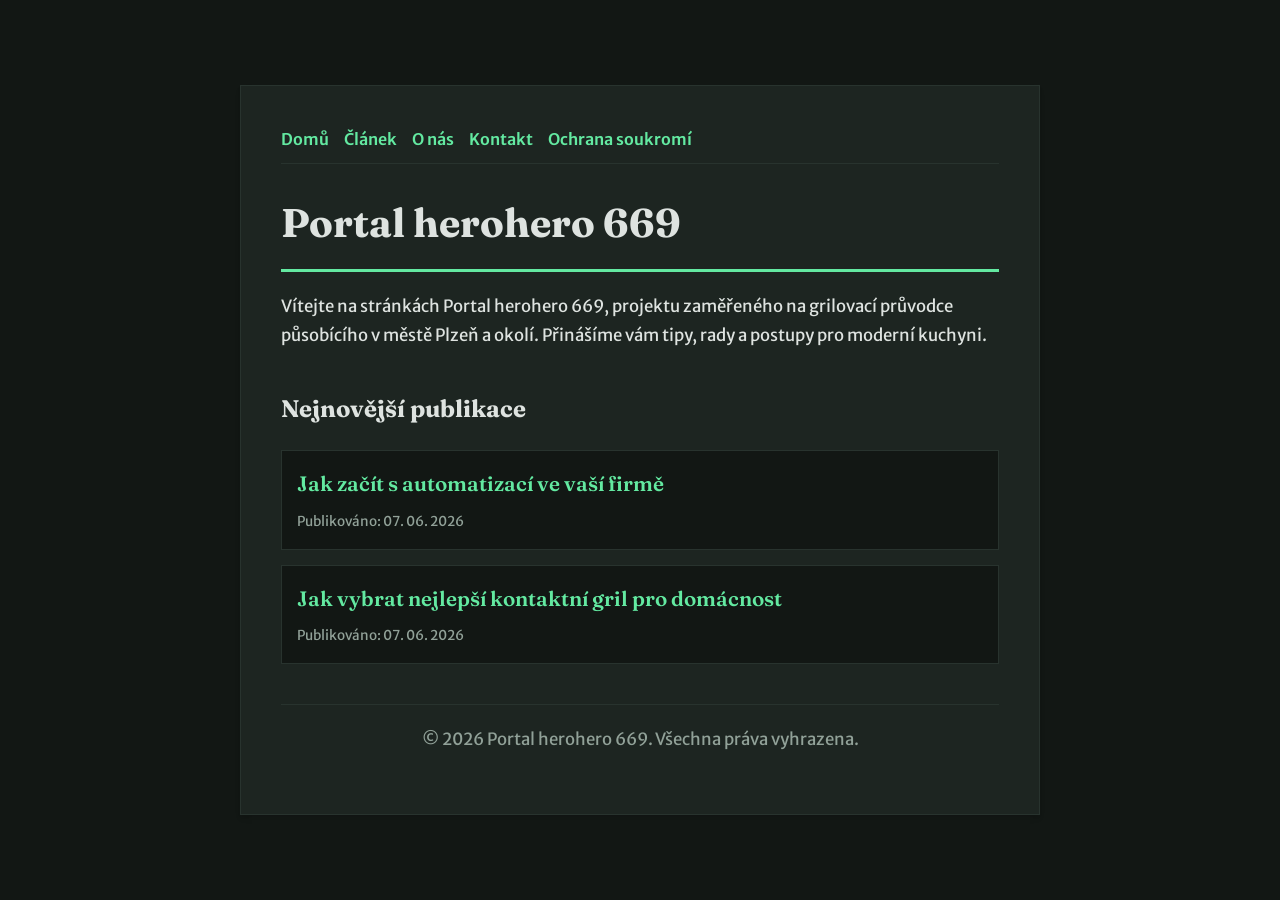
<file: index.html>
<!DOCTYPE html>
<html lang="cs">
<head>
    <meta charset="UTF-8">
    <meta name="viewport" content="width=device-width, initial-scale=1.0">
    <title>Portal herohero 669 | Grilovací průvodce - Plzeň</title>
    <meta name="description" content="Vítejte na stránkách Portal herohero 669, projektu zaměřeného na grilovací průvodce působícího v městě Plzeň a okolí. Přinášíme vám tipy, rady a postupy pro moderní kuchyni.">
    <meta name="geo.region" content="CZ" />
    <meta name="geo.placename" content="Plzeň" />
    <meta name="geo.position" content="49.7384;13.3736" />
    <meta name="ICBM" content="49.7384, 13.3736" />
    <link rel="stylesheet" href="style.css">
    <script type="application/ld+json">
{
  "@context": "https://schema.org",
  "@type": "LocalBusiness",
  "name": "Portal herohero 669",
  "url": "https://portal-herohero-669.github.io",
  "telephone": "+420 377 555 321",
  "address": {
    "@type": "PostalAddress",
    "addressLocality": "Plzeň",
    "addressRegion": "Plzeňský",
    "postalCode": "301 00",
    "addressCountry": "CZ"
  },
  "geo": {
    "@type": "GeoCoordinates",
    "latitude": 49.7384,
    "longitude": 13.3736
  }
}
</script>
</head>
<body>
    
        <div class="container" style="max-width: 800px;">
            <nav style="display: flex; gap: 15px; margin-bottom: 25px; border-bottom: 1px solid var(--border-color); padding-bottom: 10px; overflow-x: auto; flex-wrap: wrap;">
            <a href="index.html">Domů</a>
            <a href="jak-zacit-s-automatizaci-ve-vasi-firme.html">Článek</a>
            <a href="about.html">O nás</a>
            <a href="contact.html">Kontakt</a>
            <a href="privacy.html">Ochrana soukromí</a>
        </nav>
            <h1>Portal herohero 669</h1>
            <p>Vítejte na stránkách Portal herohero 669, projektu zaměřeného na grilovací průvodce působícího v městě Plzeň a okolí. Přinášíme vám tipy, rady a postupy pro moderní kuchyni.</p>
            <h2 style="margin-top: 40px;">Nejnovější publikace</h2>
            <ul style="list-style-type: none; padding-left: 0;">
                <li style="background: var(--bg-color); padding: 15px; border-radius: var(--border-radius); border: 1px solid var(--border-color); margin-bottom: 15px;">
                <h3 style="margin-bottom: 5px; font-size: 1.3rem;"><a href="jak-zacit-s-automatizaci-ve-vasi-firme.html">Jak začít s automatizací ve vaší firmě</a></h3>
                <span style="font-size:0.85rem; color: var(--muted-text)">Publikováno: 07. 06. 2026</span>
            </li>
<li style="background: var(--bg-color); padding: 15px; border-radius: var(--border-radius); border: 1px solid var(--border-color); margin-bottom: 15px;">
                <h3 style="margin-bottom: 5px; font-size: 1.3rem;"><a href="jak-vybrat-nejlepsi-kontaktni-gril-pro-domacnost.html">Jak vybrat nejlepší kontaktní gril pro domácnost</a></h3>
                <span style="font-size:0.85rem; color: var(--muted-text)">Publikováno: 07. 06. 2026</span>
            </li>

            </ul>
            <footer>
                <p>&copy; 2026 Portal herohero 669. Všechna práva vyhrazena.</p>
            </footer>
        </div>
        
</body>
</html>
</file>
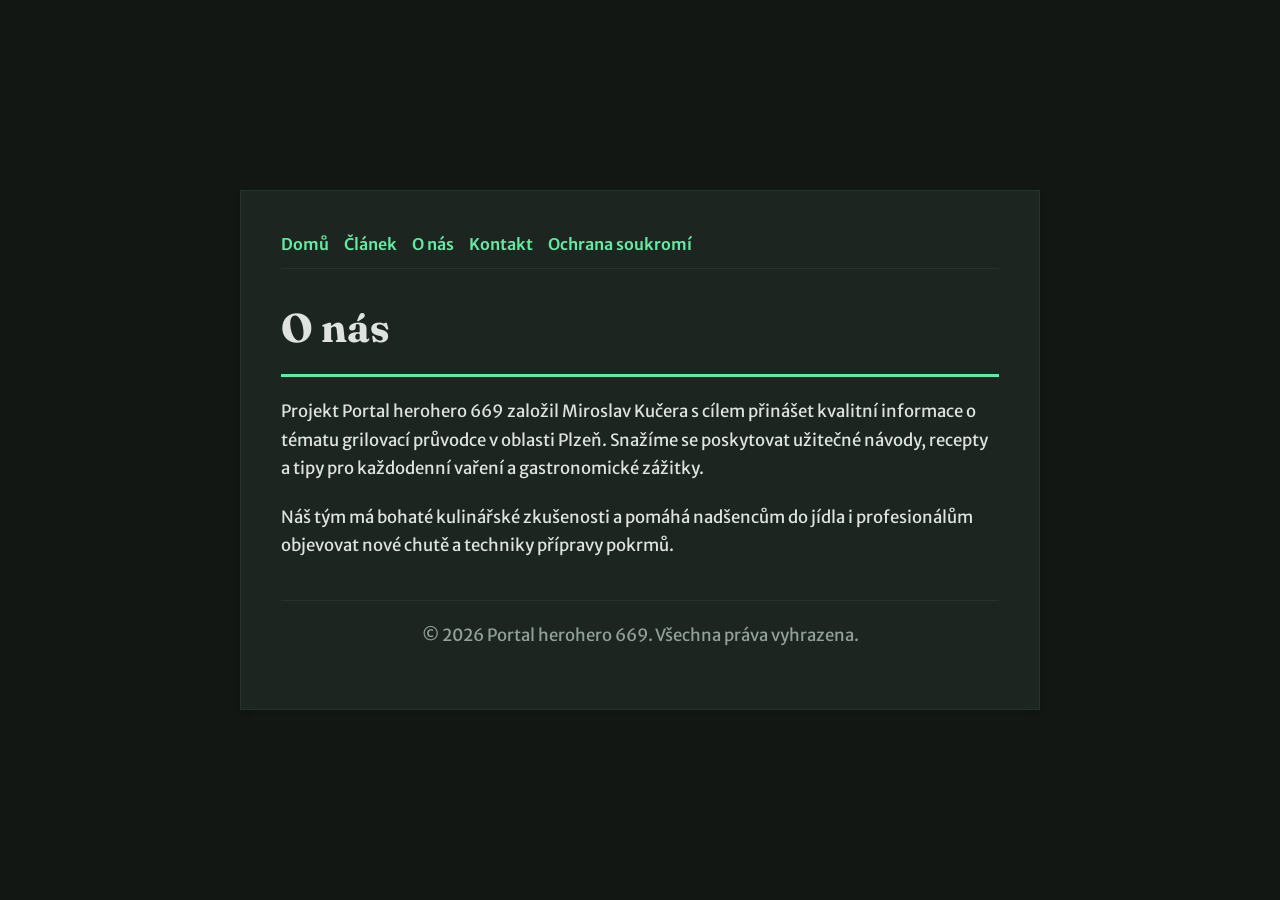
<file: about.html>
<!DOCTYPE html>
<html lang="cs">
<head>
    <meta charset="UTF-8">
    <meta name="viewport" content="width=device-width, initial-scale=1.0">
    <title>O nás | Portal herohero 669</title>
    <meta name="description" content="Projekt Portal herohero 669 založil Miroslav Kučera s cílem přinášet kvalitní informace o tématu grilovací průvodce v oblasti Plzeň. Snažíme se poskytovat užitečné návody, recepty a tipy pro každodenní vaření a gastronomické zážitky.">
    <meta name="geo.region" content="CZ" />
    <meta name="geo.placename" content="Plzeň" />
    <meta name="geo.position" content="49.7384;13.3736" />
    <meta name="ICBM" content="49.7384, 13.3736" />
    <link rel="stylesheet" href="style.css">
</head>
<body>
    
        <div class="container" style="max-width: 800px;">
            <nav style="display: flex; gap: 15px; margin-bottom: 25px; border-bottom: 1px solid var(--border-color); padding-bottom: 10px; overflow-x: auto; flex-wrap: wrap;">
            <a href="index.html">Domů</a>
            <a href="jak-zacit-s-automatizaci-ve-vasi-firme.html">Článek</a>
            <a href="about.html">O nás</a>
            <a href="contact.html">Kontakt</a>
            <a href="privacy.html">Ochrana soukromí</a>
        </nav>
            <h1>O nás</h1>
            <p>Projekt Portal herohero 669 založil Miroslav Kučera s cílem přinášet kvalitní informace o tématu grilovací průvodce v oblasti Plzeň. Snažíme se poskytovat užitečné návody, recepty a tipy pro každodenní vaření a gastronomické zážitky.</p>
            <p>Náš tým má bohaté kulinářské zkušenosti a pomáhá nadšencům do jídla i profesionálům objevovat nové chutě a techniky přípravy pokrmů.</p>
            <footer>
                <p>&copy; 2026 Portal herohero 669. Všechna práva vyhrazena.</p>
            </footer>
        </div>
        
</body>
</html>
</file>
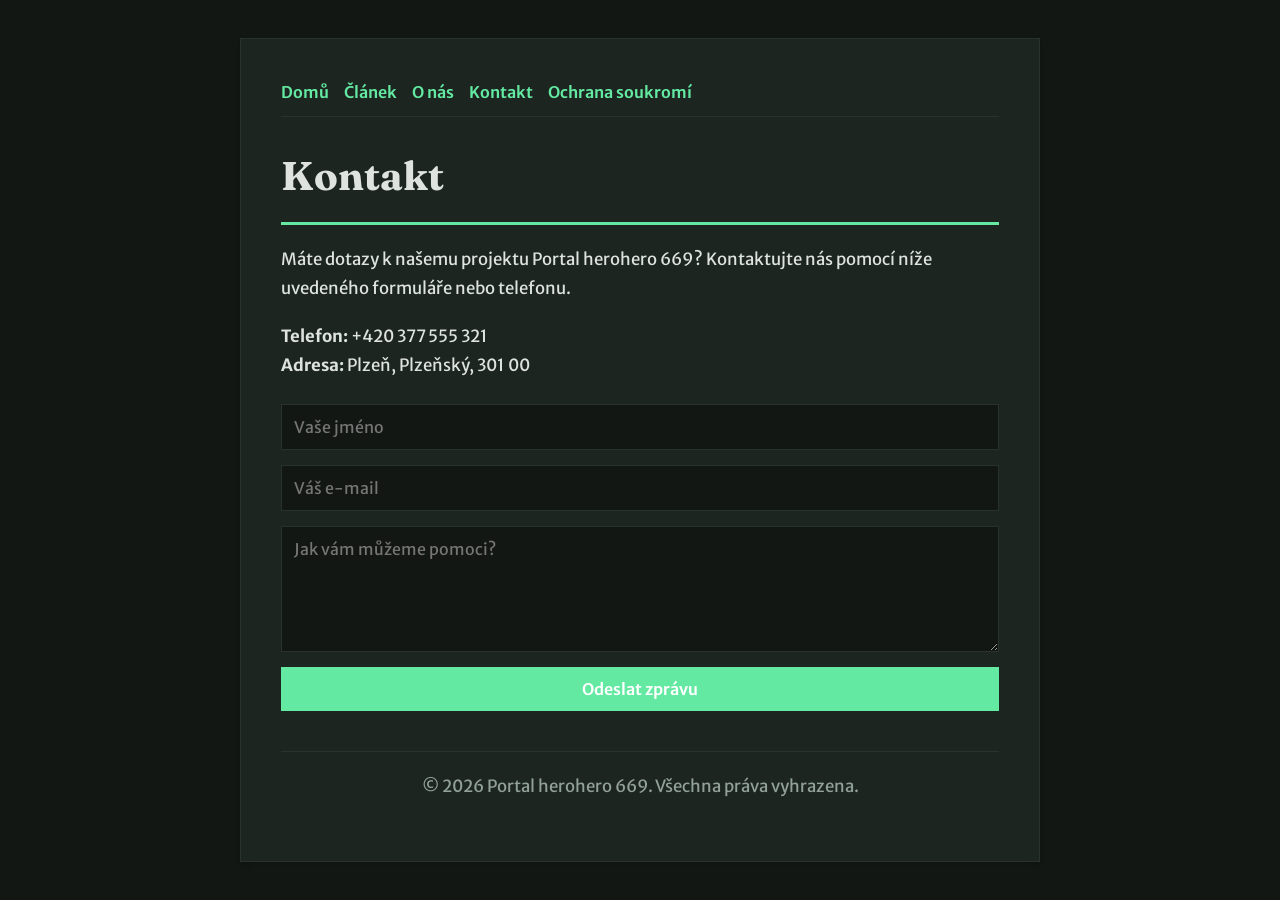
<file: contact.html>
<!DOCTYPE html>
<html lang="cs">
<head>
    <meta charset="UTF-8">
    <meta name="viewport" content="width=device-width, initial-scale=1.0">
    <title>Kontakt | Portal herohero 669</title>
    <meta name="description" content="Máte dotazy k našemu projektu Portal herohero 669? Kontaktujte nás pomocí níže uvedeného formuláře nebo telefonu.">
    <meta name="geo.region" content="CZ" />
    <meta name="geo.placename" content="Plzeň" />
    <meta name="geo.position" content="49.7384;13.3736" />
    <meta name="ICBM" content="49.7384, 13.3736" />
    <link rel="stylesheet" href="style.css">
</head>
<body>
    
        <div class="container" style="max-width: 800px;">
            <nav style="display: flex; gap: 15px; margin-bottom: 25px; border-bottom: 1px solid var(--border-color); padding-bottom: 10px; overflow-x: auto; flex-wrap: wrap;">
            <a href="index.html">Domů</a>
            <a href="jak-zacit-s-automatizaci-ve-vasi-firme.html">Článek</a>
            <a href="about.html">O nás</a>
            <a href="contact.html">Kontakt</a>
            <a href="privacy.html">Ochrana soukromí</a>
        </nav>
            <h1>Kontakt</h1>
            <p>Máte dotazy k našemu projektu Portal herohero 669? Kontaktujte nás pomocí níže uvedeného formuláře nebo telefonu.</p>
            <p><strong>Telefon:</strong> +420 377 555 321<br><strong>Adresa:</strong> Plzeň, Plzeňský, 301 00</p>
            <form action="https://formspree.io/f/placeholder" method="POST">
                <input type="text" name="name" placeholder="Vaše jméno" required>
                <input type="email" name="email" placeholder="Váš e-mail" required>
                <textarea name="message" placeholder="Jak vám můžeme pomoci?" rows="5" required></textarea>
                <button type="submit">Odeslat zprávu</button>
            </form>
            <footer>
                <p>&copy; 2026 Portal herohero 669. Všechna práva vyhrazena.</p>
            </footer>
        </div>
        
</body>
</html>
</file>
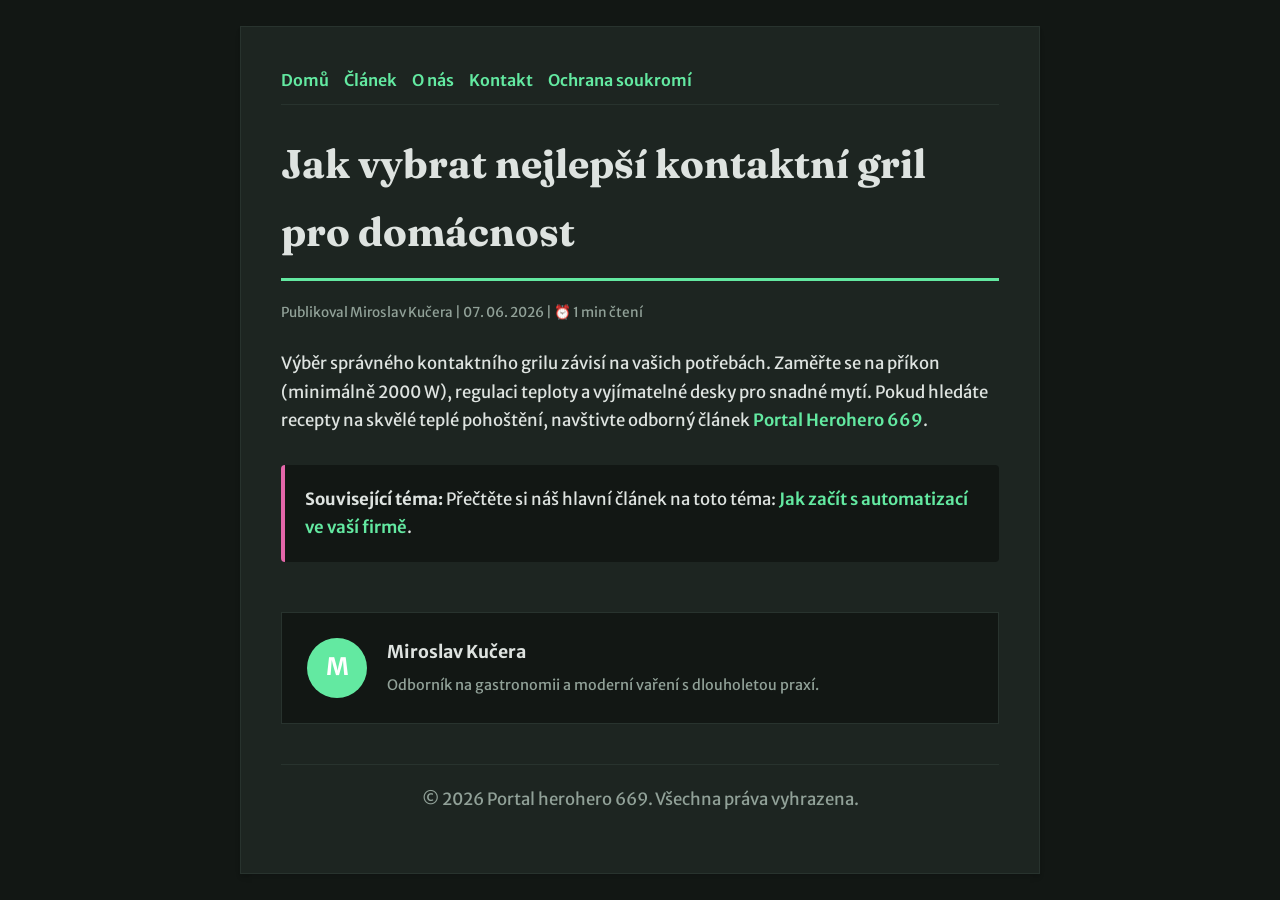
<file: jak-vybrat-nejlepsi-kontaktni-gril-pro-domacnost.html>
<!DOCTYPE html>
<html lang="cs">
<head>
    <meta charset="UTF-8">
    <meta name="viewport" content="width=device-width, initial-scale=1.0">
    <title>Jak vybrat nejlepší kontaktní gril pro domácnost - Portal herohero 669</title>
    <meta name="description" content="Jak vybrat nejlepší kontaktní gril pro domácnost">
    <meta name="geo.region" content="CZ" />
    <meta name="geo.placename" content="Plzeň" />
    <meta name="geo.position" content="49.7384;13.3736" />
    <meta name="ICBM" content="49.7384, 13.3736" />
    <link rel="stylesheet" href="style.css">
</head>
<body>
    
            <div class="container" style="max-width: 800px;">
                <nav style="display: flex; gap: 15px; margin-bottom: 25px; border-bottom: 1px solid var(--border-color); padding-bottom: 10px; overflow-x: auto; flex-wrap: wrap;">
            <a href="index.html">Domů</a>
            <a href="jak-zacit-s-automatizaci-ve-vasi-firme.html">Článek</a>
            <a href="about.html">O nás</a>
            <a href="contact.html">Kontakt</a>
            <a href="privacy.html">Ochrana soukromí</a>
        </nav>
                <h1>Jak vybrat nejlepší kontaktní gril pro domácnost</h1>
                <div style="font-size:0.85rem; color: var(--muted-text); margin-bottom: 25px;">
                    Publikoval Miroslav Kučera | 07. 06. 2026 | ⏰ 1 min čtení
                </div>
                <article style="margin-top: 20px;">
                    <p>Výběr správného kontaktního grilu závisí na vašich potřebách. Zaměřte se na příkon (minimálně 2000 W), regulaci teploty a vyjímatelné desky pro snadné mytí. Pokud hledáte recepty na skvělé teplé pohoštění, navštivte odborný článek <a href="https://info-herohero-273.pages.dev/trendy-v-oblasti-digitalni-transformace-a-automatizace-procesu.html">Portal Herohero 669</a>.</p>
                    <div class="link-resource" style="margin-top: 30px; padding: 20px; border-left: 4px solid var(--accent-color); background: var(--bg-color); border-radius: 4px;"><p style="margin: 0;"><strong>Související téma:</strong> Přečtěte si náš hlavní článek na toto téma: <a href="jak-zacit-s-automatizaci-ve-vasi-firme.html">Jak začít s automatizací ve vaší firmě</a>.</p></div>
                </article>
                
            <div class="author-box" style="margin-top: 50px; padding: 25px; background: var(--bg-color); border: 1px solid var(--border-color); border-radius: var(--border-radius); display: flex; gap: 20px; align-items: center;">
                <div style="width: 60px; height: 60px; border-radius: 50%; background: var(--primary-color); display: flex; align-items: center; justify-content: center; color: white; font-weight: bold; font-size: 1.5rem;">M</div>
                <div>
                    <h4 style="margin-bottom: 5px; font-weight: bold; font-size: 1.1rem;">Miroslav Kučera</h4>
                    <p style="margin: 0; font-size: 0.9rem; color: var(--muted-text);">Odborník na gastronomii a moderní vaření s dlouholetou praxí.</p>
                </div>
            </div>
            
                <footer>
                    <p>&copy; 2026 Portal herohero 669. Všechna práva vyhrazena.</p>
                </footer>
            </div>
            
</body>
</html>
</file>
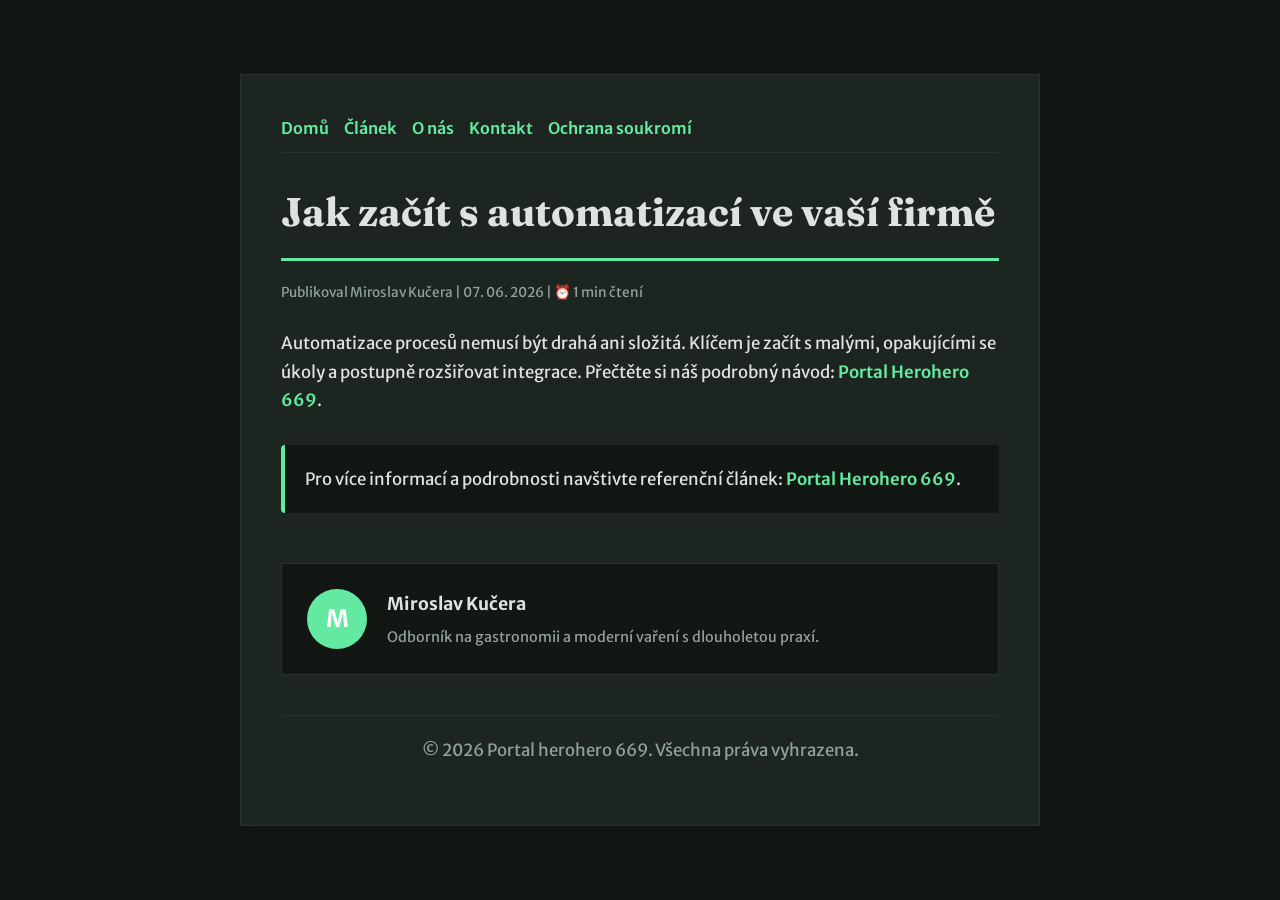
<file: jak-zacit-s-automatizaci-ve-vasi-firme.html>
<!DOCTYPE html>
<html lang="cs">
<head>
    <meta charset="UTF-8">
    <meta name="viewport" content="width=device-width, initial-scale=1.0">
    <title>Jak začít s automatizací ve vaší firmě - Portal herohero 669</title>
    <meta name="description" content="Jak začít s automatizací ve vaší firmě">
    <meta name="geo.region" content="CZ" />
    <meta name="geo.placename" content="Plzeň" />
    <meta name="geo.position" content="49.7384;13.3736" />
    <meta name="ICBM" content="49.7384, 13.3736" />
    <link rel="stylesheet" href="style.css">
</head>
<body>
    
            <div class="container" style="max-width: 800px;">
                <nav style="display: flex; gap: 15px; margin-bottom: 25px; border-bottom: 1px solid var(--border-color); padding-bottom: 10px; overflow-x: auto; flex-wrap: wrap;">
            <a href="index.html">Domů</a>
            <a href="jak-zacit-s-automatizaci-ve-vasi-firme.html">Článek</a>
            <a href="about.html">O nás</a>
            <a href="contact.html">Kontakt</a>
            <a href="privacy.html">Ochrana soukromí</a>
        </nav>
                <h1>Jak začít s automatizací ve vaší firmě</h1>
                <div style="font-size:0.85rem; color: var(--muted-text); margin-bottom: 25px;">
                    Publikoval Miroslav Kučera | 07. 06. 2026 | ⏰ 1 min čtení
                </div>
                <article style="margin-top: 20px;">
                    <p>Automatizace procesů nemusí být drahá ani složitá. Klíčem je začít s malými, opakujícími se úkoly a postupně rozšiřovat integrace. Přečtěte si náš podrobný návod: <a href="https://info-herohero-273.pages.dev/trendy-v-oblasti-digitalni-transformace-a-automatizace-procesu.html">Portal Herohero 669</a>.</p>
                    <div class="link-resource" style="margin-top: 30px; padding: 20px; border-left: 4px solid var(--primary-color); background: var(--bg-color); border-radius: 4px;"><p style="margin: 0;">Pro více informací a podrobnosti navštivte referenční článek: <strong><a href="https://info-herohero-273.pages.dev/trendy-v-oblasti-digitalni-transformace-a-automatizace-procesu.html">Portal Herohero 669</a></strong>.</p></div>
                </article>
                
            <div class="author-box" style="margin-top: 50px; padding: 25px; background: var(--bg-color); border: 1px solid var(--border-color); border-radius: var(--border-radius); display: flex; gap: 20px; align-items: center;">
                <div style="width: 60px; height: 60px; border-radius: 50%; background: var(--primary-color); display: flex; align-items: center; justify-content: center; color: white; font-weight: bold; font-size: 1.5rem;">M</div>
                <div>
                    <h4 style="margin-bottom: 5px; font-weight: bold; font-size: 1.1rem;">Miroslav Kučera</h4>
                    <p style="margin: 0; font-size: 0.9rem; color: var(--muted-text);">Odborník na gastronomii a moderní vaření s dlouholetou praxí.</p>
                </div>
            </div>
            
                <footer>
                    <p>&copy; 2026 Portal herohero 669. Všechna práva vyhrazena.</p>
                </footer>
            </div>
            
</body>
</html>
</file>
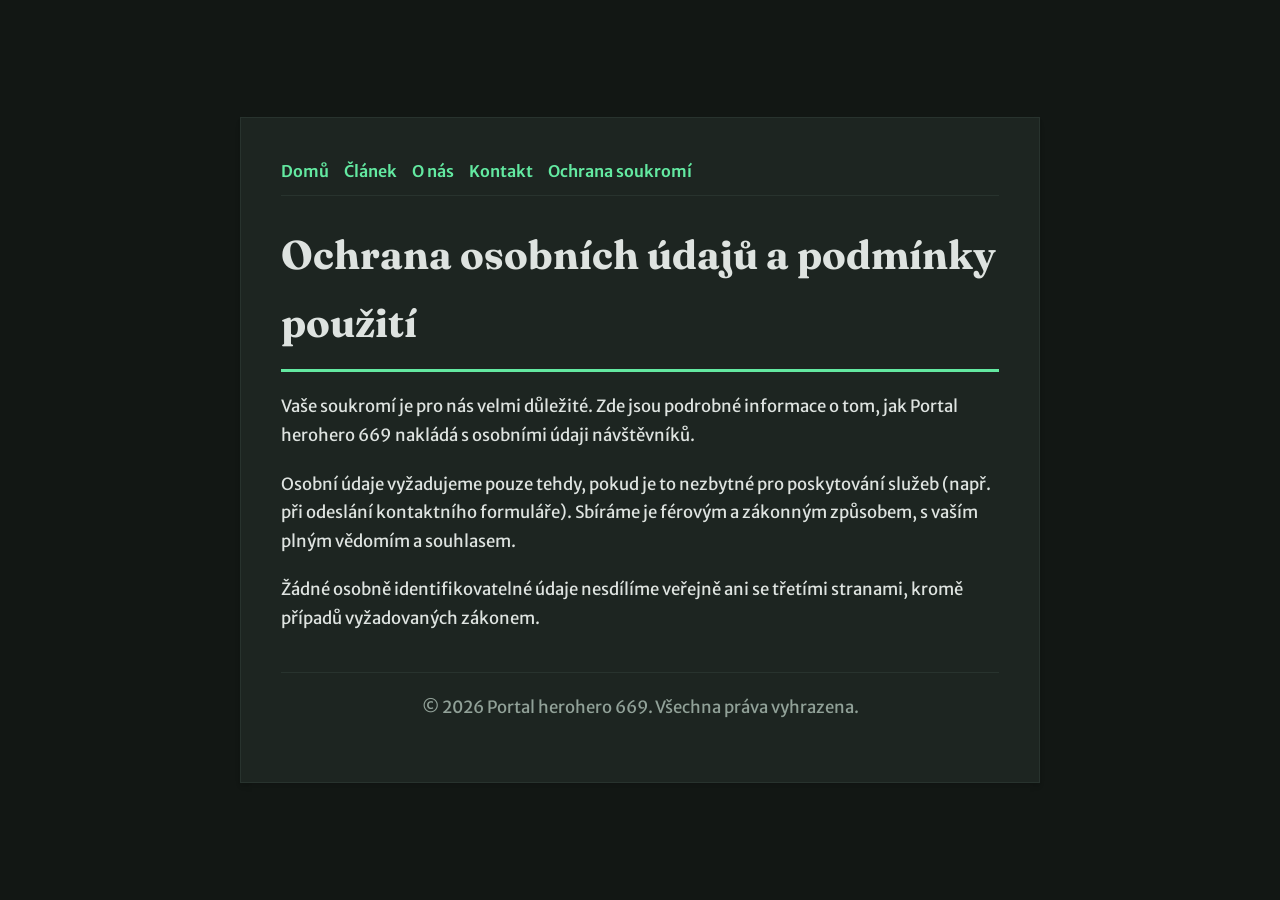
<file: privacy.html>
<!DOCTYPE html>
<html lang="cs">
<head>
    <meta charset="UTF-8">
    <meta name="viewport" content="width=device-width, initial-scale=1.0">
    <title>Ochrana osobních údajů a podmínky použití - Portal herohero 669</title>
    <meta name="description" content="Vaše soukromí je pro nás velmi důležité. Zde jsou podrobné informace o tom, jak Portal herohero 669 nakládá s osobními údaji návštěvníků.">
    <meta name="geo.region" content="CZ" />
    <meta name="geo.placename" content="Plzeň" />
    <meta name="geo.position" content="49.7384;13.3736" />
    <meta name="ICBM" content="49.7384, 13.3736" />
    <link rel="stylesheet" href="style.css">
</head>
<body>
    
        <div class="container" style="max-width: 800px;">
            <nav style="display: flex; gap: 15px; margin-bottom: 25px; border-bottom: 1px solid var(--border-color); padding-bottom: 10px; overflow-x: auto; flex-wrap: wrap;">
            <a href="index.html">Domů</a>
            <a href="jak-zacit-s-automatizaci-ve-vasi-firme.html">Článek</a>
            <a href="about.html">O nás</a>
            <a href="contact.html">Kontakt</a>
            <a href="privacy.html">Ochrana soukromí</a>
        </nav>
            <h1>Ochrana osobních údajů a podmínky použití</h1>
            <p>Vaše soukromí je pro nás velmi důležité. Zde jsou podrobné informace o tom, jak Portal herohero 669 nakládá s osobními údaji návštěvníků.</p>
            <p>Osobní údaje vyžadujeme pouze tehdy, pokud je to nezbytné pro poskytování služeb (např. při odeslání kontaktního formuláře). Sbíráme je férovým a zákonným způsobem, s vaším plným vědomím a souhlasem.</p>
            <p>Žádné osobně identifikovatelné údaje nesdílíme veřejně ani se třetími stranami, kromě případů vyžadovaných zákonem.</p>
            <footer>
                <p>&copy; 2026 Portal herohero 669. Všechna práva vyhrazena.</p>
            </footer>
        </div>
        
</body>
</html>
</file>
<file: style.css>
@import url('https://fonts.googleapis.com/css2?family=Fraunces:wght@700&family=Merriweather+Sans:wght@400;600&display=swap');

:root {
    --bg-color: hsl(148, 12%, 8%);
    --card-bg: hsl(148, 12%, 13%);
    --text-color: hsl(148, 8%, 88%);
    --muted-text: hsl(148, 8%, 60%);
    --primary-color: hsl(148, 75%, 65%);
    --accent-color: hsl(328, 70%, 65%);
    --border-color: hsl(148, 12%, 18%);
    --border-radius: 0px;
    --shadow: 0 4px 6px -1px rgba(0, 0, 0, 0.1), 0 2px 4px -1px rgba(0, 0, 0, 0.06);
    --font-headline: 'Fraunces', sans-serif;
    --font-body: 'Merriweather Sans', sans-serif;
}

* {
    box-sizing: border-box;
    margin: 0;
    padding: 0;
}

body {
    background-color: var(--bg-color);
    color: var(--text-color);
    font-family: var(--font-body);
    line-height: 1.7;
    padding: 20px;
    display: flex;
    justify-content: center;
    min-height: 100vh;
}

a {
    color: var(--primary-color);
    text-decoration: none;
    font-weight: 600;
    transition: color 0.2s ease;
}

a:hover {
    color: var(--accent-color);
    text-decoration: underline;
}

.container {
    width: 100%;
    max-width: 900px;
    background: var(--card-bg);
    border: 1px solid var(--border-color);
    border-radius: var(--border-radius);
    padding: 40px;
    box-shadow: var(--shadow);
    margin: auto;
}

h1, h2, h3 {
    font-family: var(--font-headline);
    margin-bottom: 20px;
    color: var(--text-color);
}

h1 {
    font-size: 2.5rem;
    border-bottom: 3px solid var(--primary-color);
    padding-bottom: 12px;
}

p {
    margin-bottom: 20px;
    font-size: 1.05rem;
}

ul {
    margin-bottom: 20px;
    padding-left: 20px;
}

li {
    margin-bottom: 8px;
}

form {
    display: flex;
    flex-direction: column;
    gap: 15px;
    margin-top: 25px;
}

input, textarea, button {
    padding: 12px;
    border: 1px solid var(--border-color);
    border-radius: var(--border-radius);
    font-family: var(--font-body);
    font-size: 1rem;
    background: var(--bg-color);
    color: var(--text-color);
}

button {
    background: var(--primary-color);
    color: white;
    font-weight: 600;
    border: none;
    cursor: pointer;
    transition: background 0.2s ease;
}

button:hover {
    background: var(--accent-color);
}

footer {
    margin-top: 40px;
    border-top: 1px solid var(--border-color);
    padding-top: 20px;
    font-size: 0.9rem;
    color: var(--muted-text);
    text-align: center;
}
</file>
